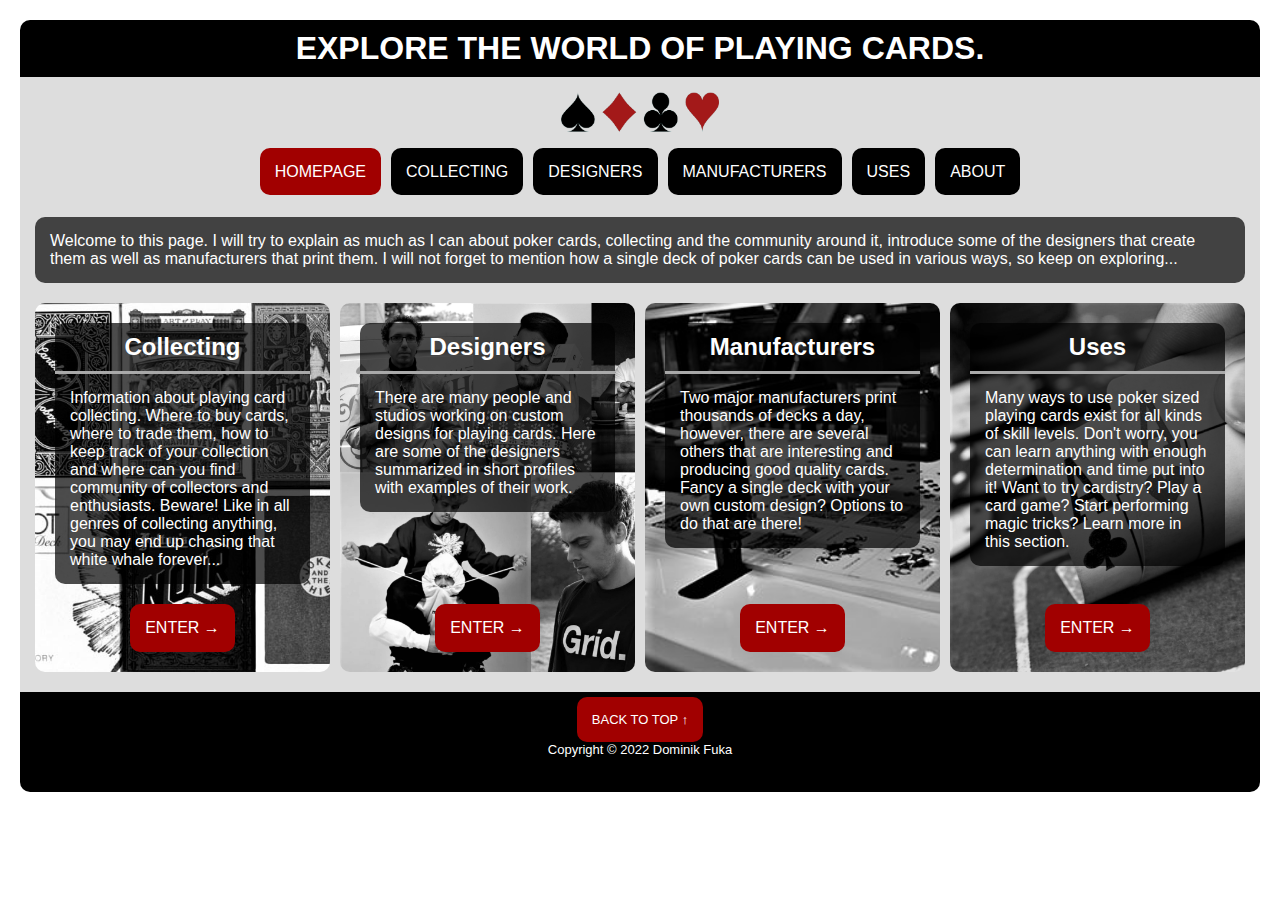
<file: index.html>
<!DOCTYPE html>
<html lang="en">

<head>
    <meta charset="UTF-8">
    <meta http-equiv="X-UA-Compatible" content="IE=edge">
    <meta name="viewport" content="width=device-width, initial-scale=1.0">
    <meta name="description" content="Page about poker cards, their designers, manufacturers, and how to make use of them.">
    <meta name="keywords" content="poker cards, uspcc, cartamundi, cardistry, magic, poker">
    <meta name="author" content="Dominik Fuka">
    <title>Poker cards - Homepage</title>
    <link rel="stylesheet" type="text/css" media="screen" href="./assets/css/styles.css">
    <link rel="stylesheet" type="text/css" media="screen" href="./assets/css/homepage.css">
    <link rel="stylesheet" type="text/css" media="print" href="./assets/css/print.css">
    <link rel="icon" type="image/x-icon" href="./assets/img/favicon.png">
</head>

<body>
    <header>
        <h1>Explore the world of playing cards.</h1>
        <div class="header-content-wrapper">
            <img class="suits-img" src="./assets/img/suits.png"
                alt="playing card suits - spade, diamond, club, and heart">
            <nav>
                <ul>
                    <li><a class="btn btn-nav btn-current-page" href="./">Homepage</a></li>
                    <li><a class="btn btn-nav" href="./collecting/">Collecting</a></li>
                    <li><a class="btn btn-nav" href="./designers/">Designers</a></li>
                    <li><a class="btn btn-nav" href="./manufacturers/">Manufacturers</a></li>
                    <li><a class="btn btn-nav" href="./uses/">Uses</a></li>
                    <li><a class="btn btn-nav" href="./about/">About</a></li>
                </ul>
            </nav>
        </div>
    </header>
    <section class="welcome-section">
        <p class="round-corners black-semitransparent-bg">Welcome to this page. I will try to explain as much as I can
            about poker cards, collecting and the community around it, introduce some of the designers that create them
            as well as manufacturers that print them. I will not forget to mention how a single deck of poker cards can
            be used in various ways, so keep on exploring...</p>
    </section>
    <div class="banners-wrapper">
        <section class="banner collecting round-corners">
            <div class="black-semitransparent-bg round-corners">
                <h2 class="article-heading">Collecting</h2>
                <p>Information about playing card collecting. Where to buy cards, where to trade them, how to keep track
                    of your collection and where can you find community of collectors and enthusiasts. Beware! Like in
                    all genres of collecting anything, you may end up chasing that white whale forever...</p>
            </div>
            <a class="btn btn-centered" href="./collecting/">ENTER <span>&#8594;</span></a>
        </section>
        <section class="banner designers round-corners">
            <div class="black-semitransparent-bg round-corners">
                <h2 class="article-heading">Designers</h2>
                <p>There are many people and studios working on custom designs for playing cards. Here are some of the
                    designers summarized in short profiles with examples of their work.</p>
            </div>
            <a class="btn btn-centered" href="./designers/">ENTER <span>&#8594;</span></a>
        </section>
        <section class="banner manufacturers round-corners">
            <div class="black-semitransparent-bg round-corners">
                <h2 class="article-heading">Manufacturers</h2>
                <p>Two major manufacturers print thousands of decks a day, however, there are several others that are
                    interesting and producing good quality cards. Fancy a single deck with your own custom design?
                    Options to do that are there!</p>
            </div>
            <a class="btn btn-centered" href="./manufacturers/">ENTER <span>&#8594;</span></a>
        </section>
        <section class="banner uses round-corners">
            <div class="black-semitransparent-bg round-corners">
                <h2 class="article-heading">Uses</h2>
                <p>Many ways to use poker sized playing cards exist for all kinds of skill levels. Don't worry, you can
                    learn anything with enough determination and time put into it! Want to try cardistry? Play a card
                    game? Start performing magic tricks? Learn more in this section.</p>
            </div>
            <a class="btn btn-centered" href="./uses/">ENTER <span>&#8594;</span></a>
        </section>
    </div>
    <footer>
        <a class="btn btn-back-to-top" href="#">Back to top &#8593;</a>
        <p>Copyright &#169; 2022 Dominik Fuka</p>
    </footer>
</body>

</html>
</file>
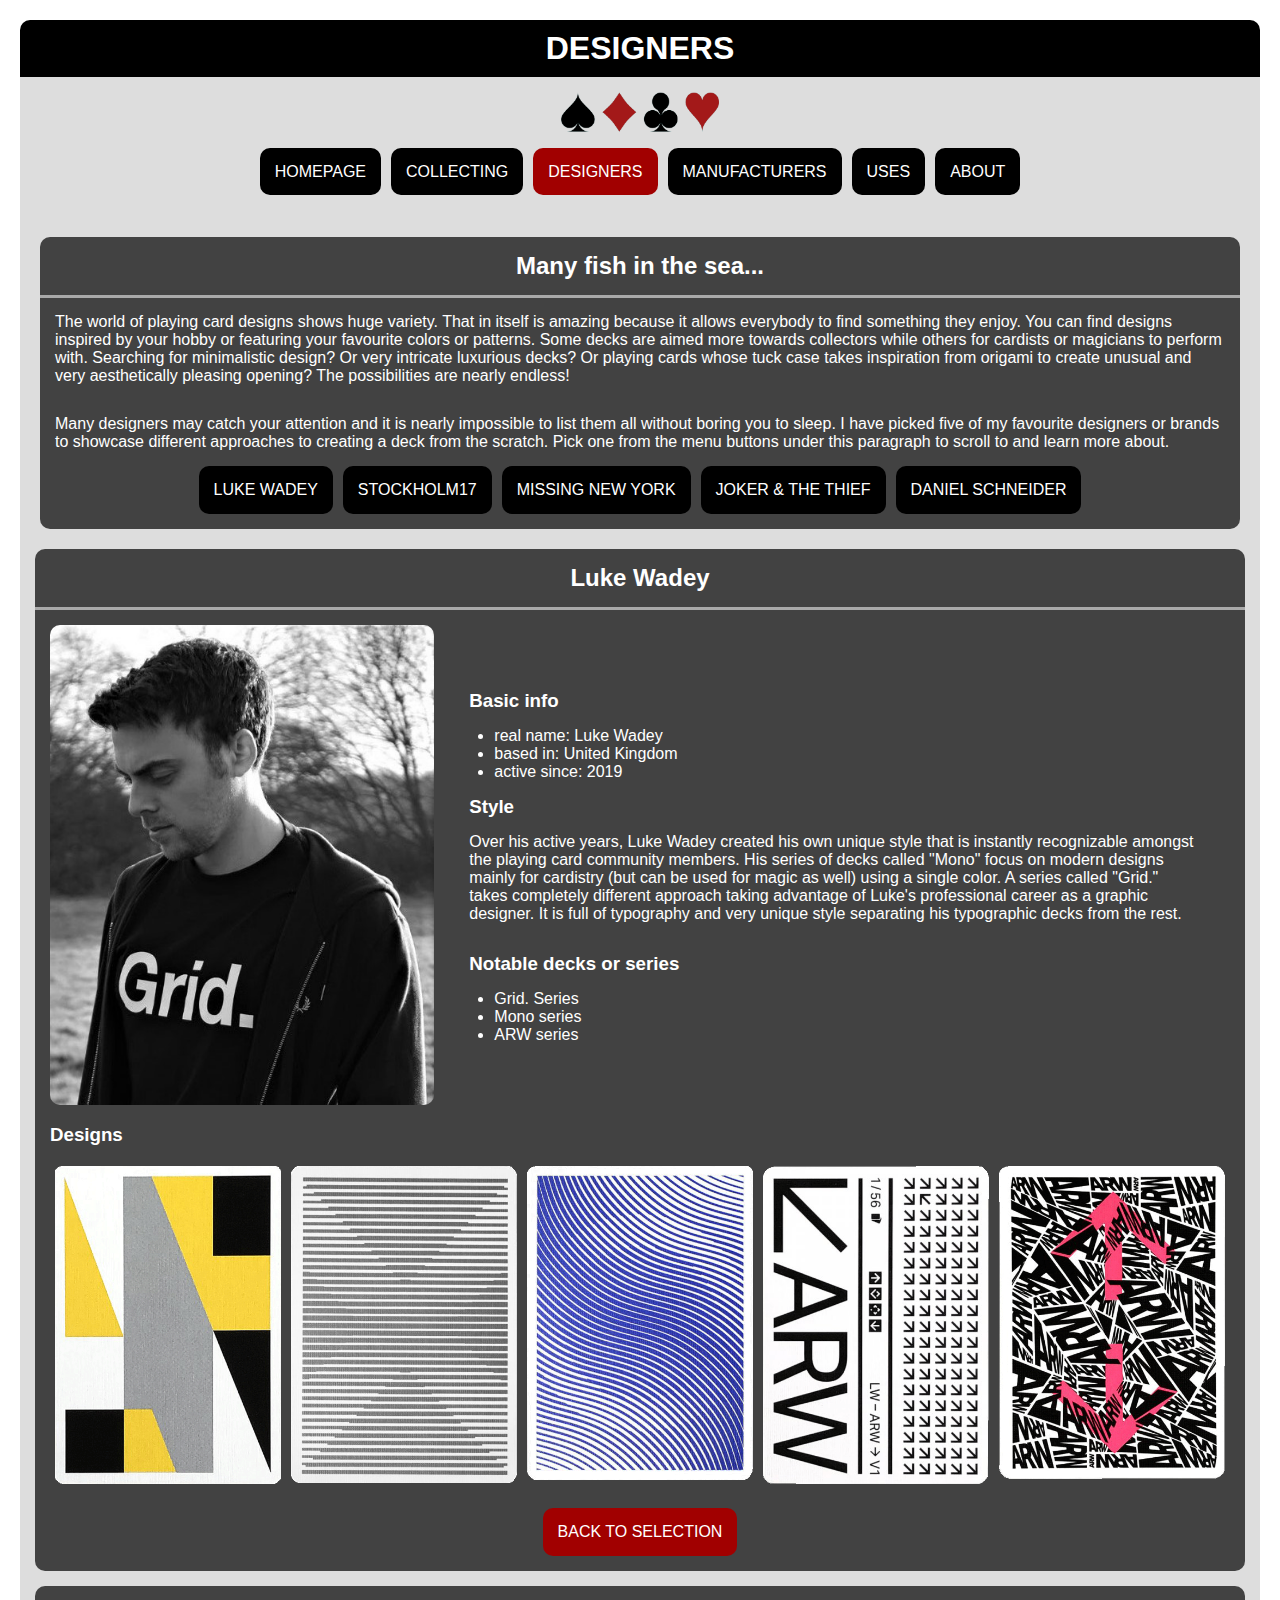
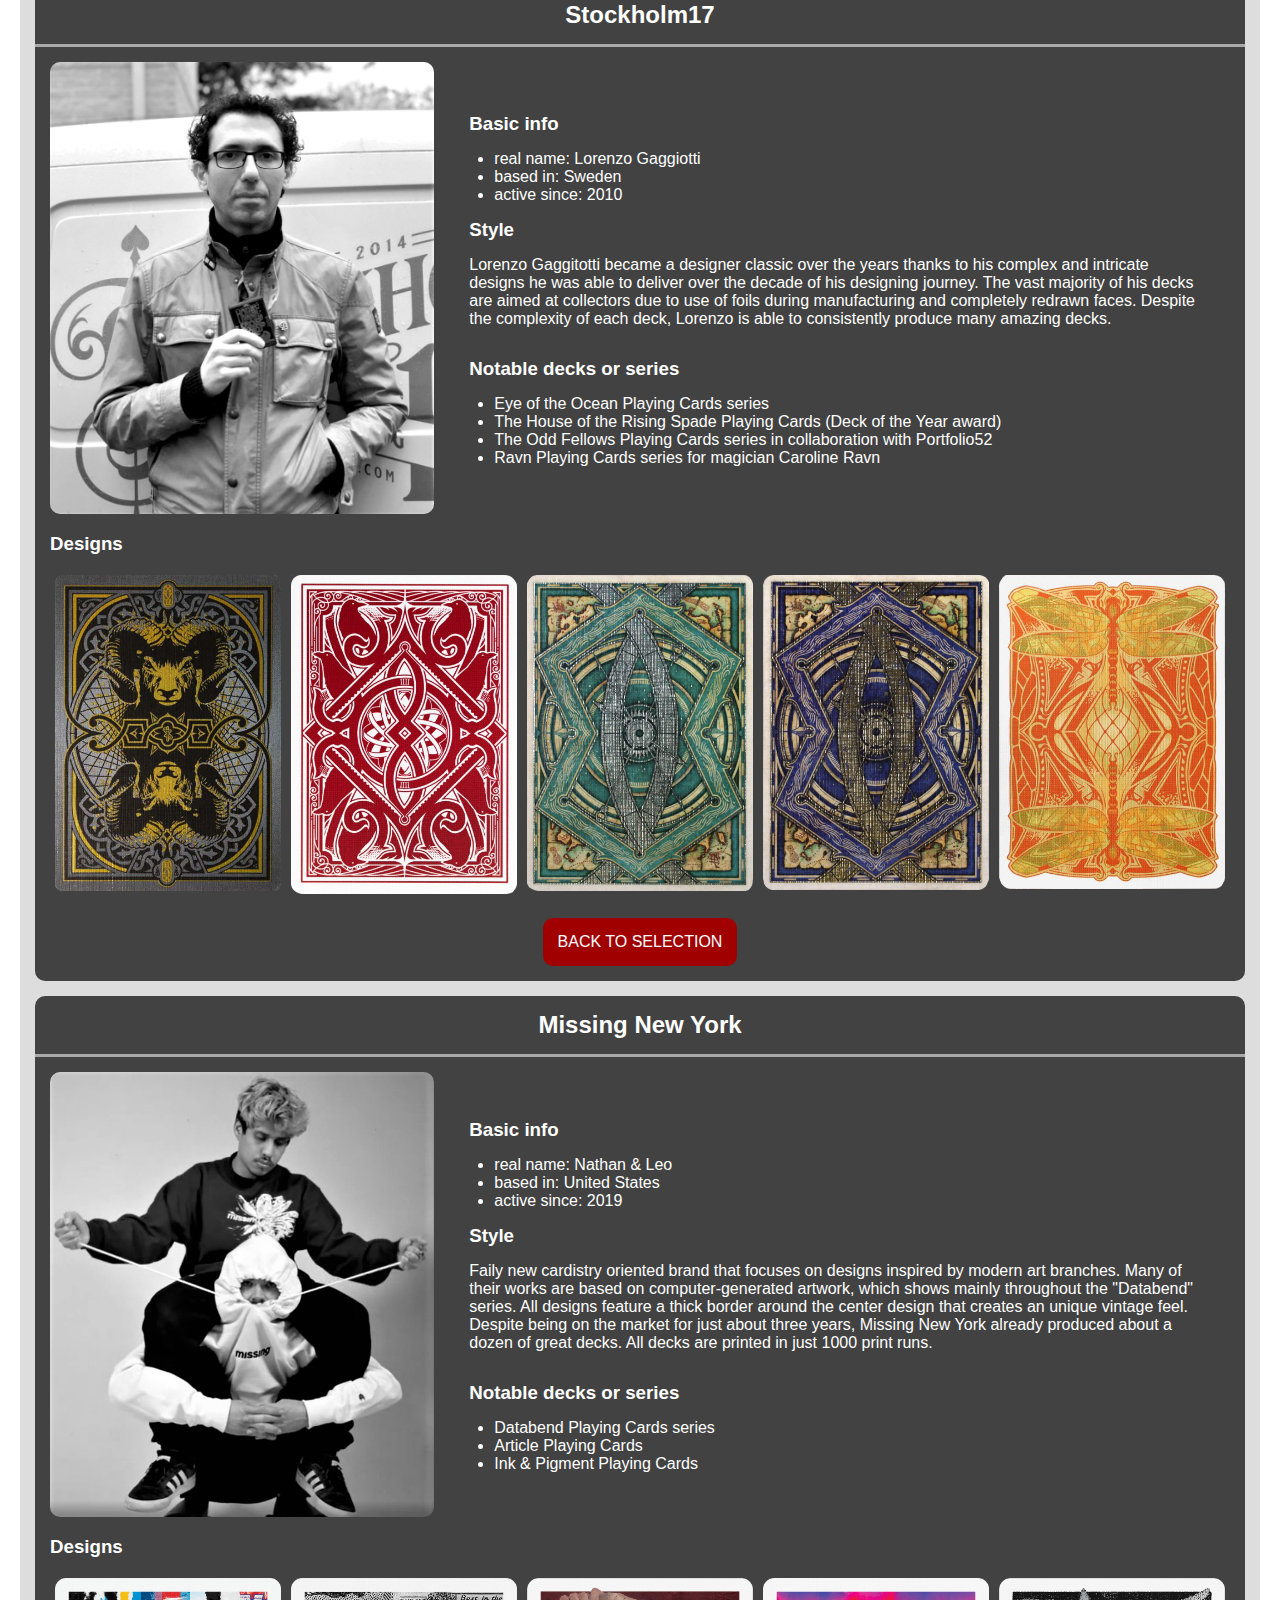
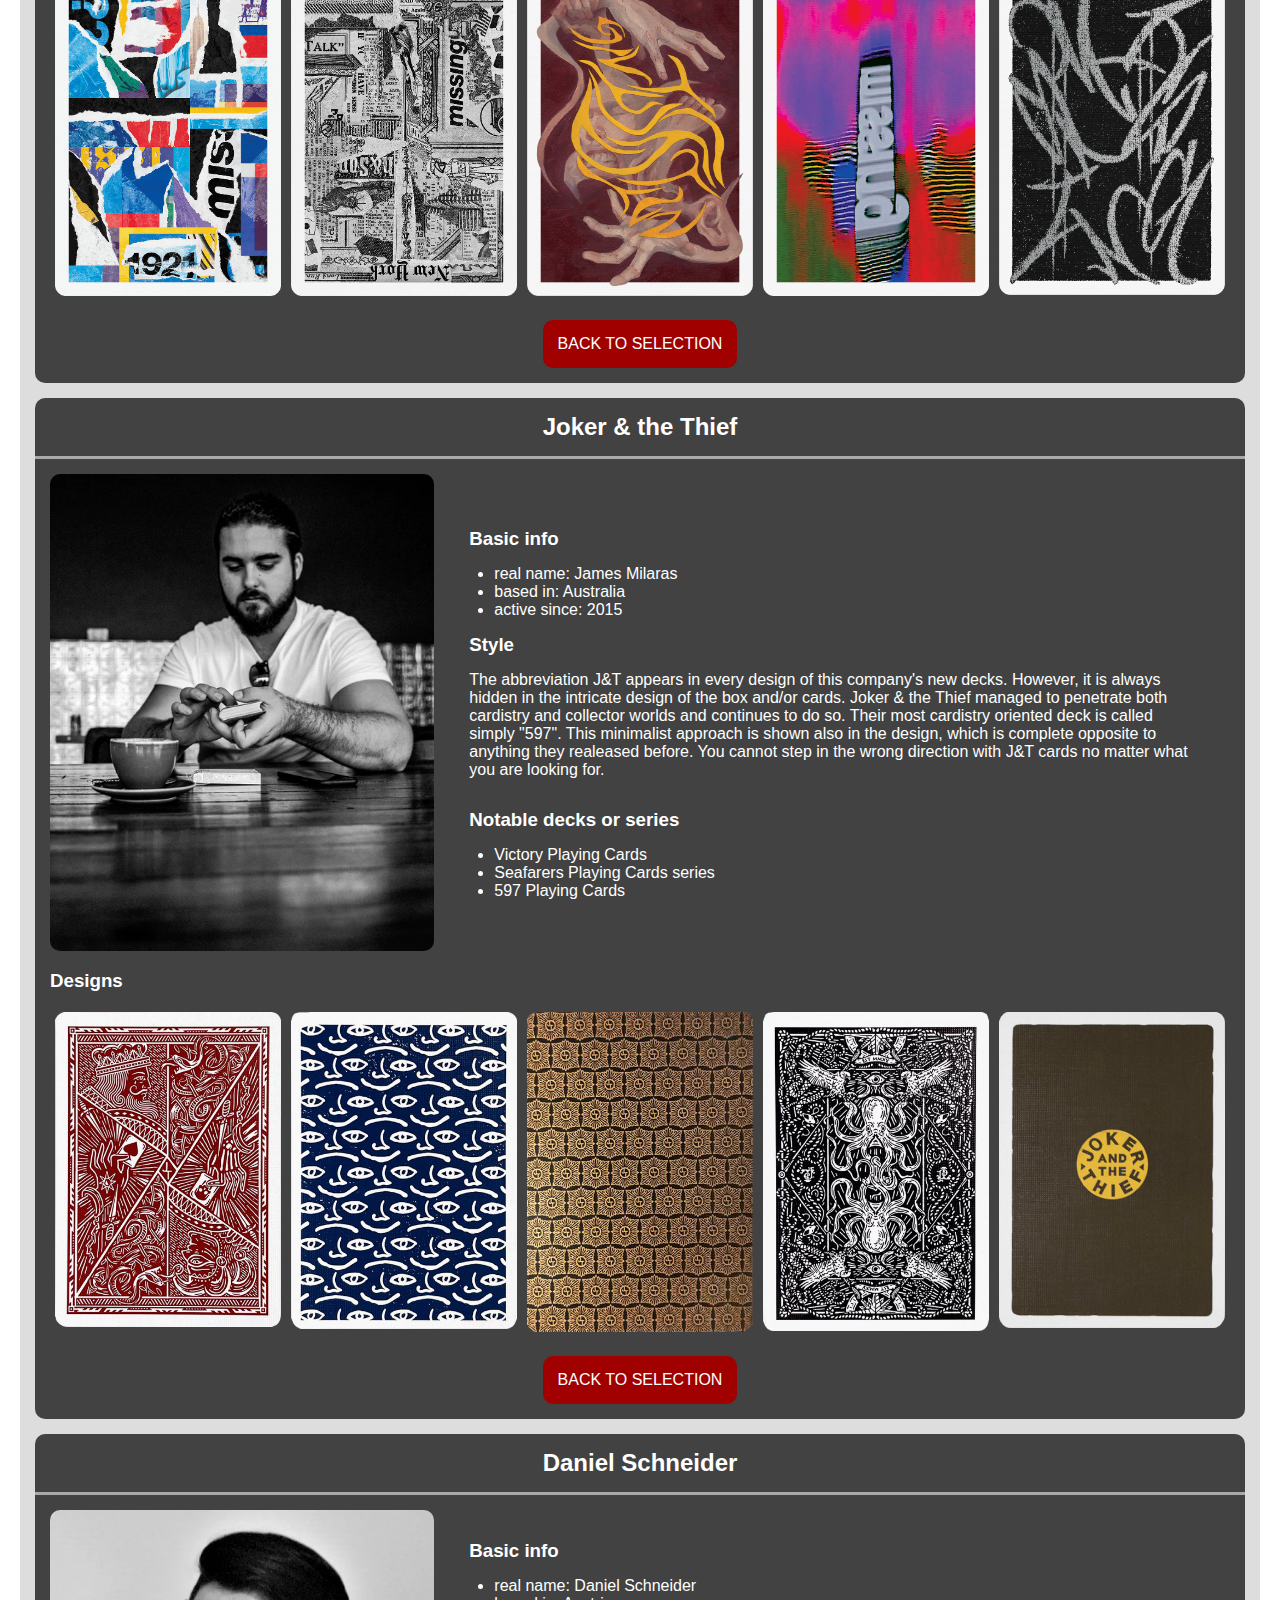
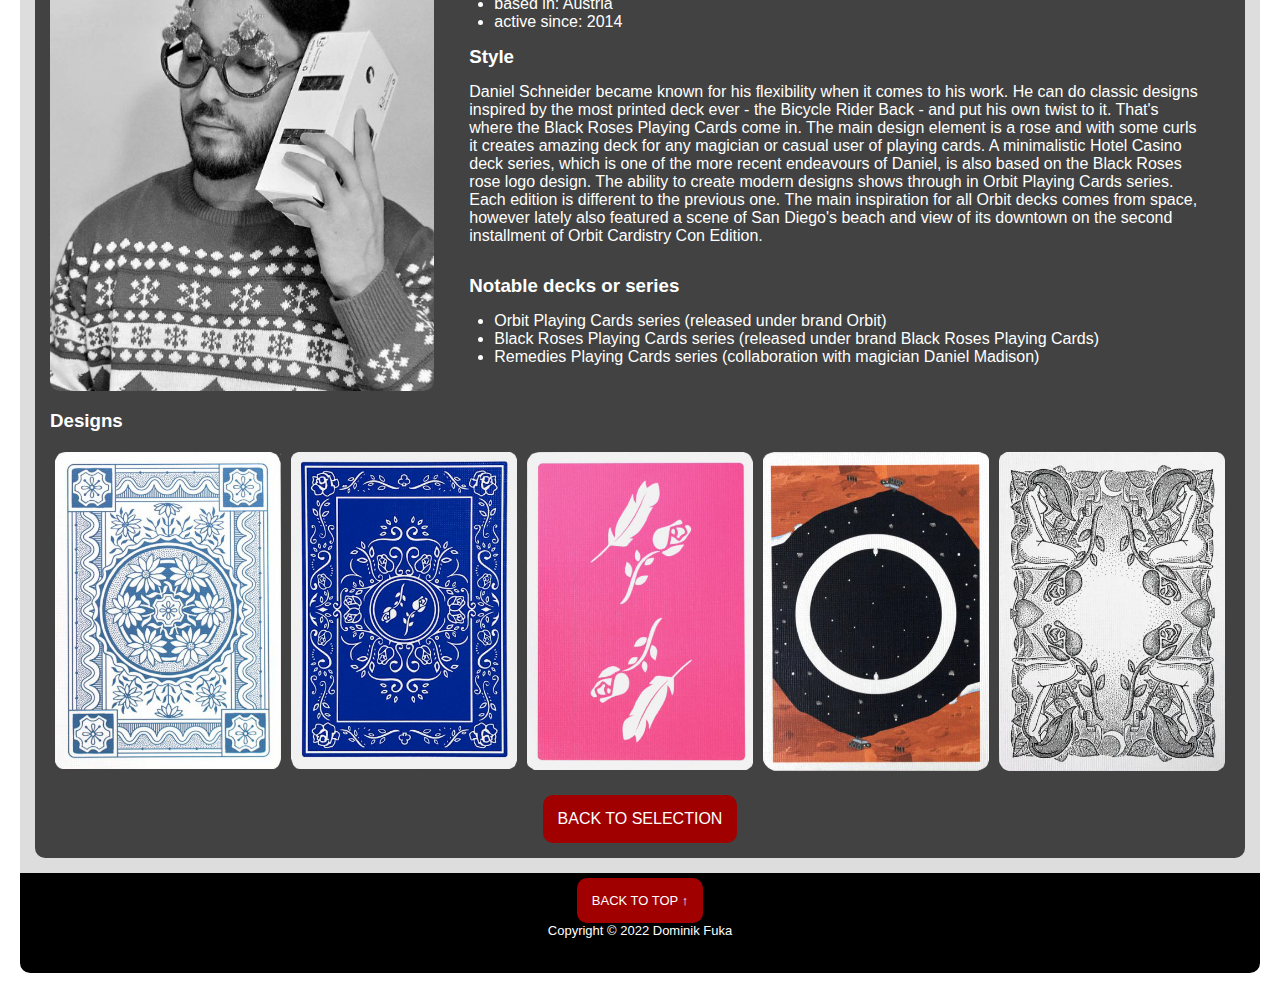
<file: designers/index.html>
<!DOCTYPE html>
<html lang="en">

<head>
    <meta charset="UTF-8">
    <meta http-equiv="X-UA-Compatible" content="IE=edge">
    <meta name="viewport" content="width=device-width, initial-scale=1.0">
    <meta name="description" content="Page about poker cards, their designers, manufacturers, and how to make use of them.">
    <meta name="keywords" content="poker cards, uspcc, cartamundi, cardistry, magic, poker">
    <meta name="author" content="Dominik Fuka">
    <title>Poker cards - Designers</title>
    <link rel="stylesheet" type="text/css" media="screen" href="../assets/css/styles.css">
    <link rel="stylesheet" type="text/css" media="screen" href="../assets/css/designers.css">
    <link rel="stylesheet" type="text/css" media="print" href="../assets/css/print.css">
    <link rel="icon" type="image/x-icon" href="../assets/img/favicon.png">
</head>

<body>
    <header>
        <h1>Designers</h1>
        <div class="header-content-wrapper">
            <img class="suits-img" src="../assets/img/suits.png"
                alt="playing card suits - spade, diamond, club, and heart">
            <nav>
                <ul>
                    <li><a class="btn btn-nav" href="../">Homepage</a></li>
                    <li><a class="btn btn-nav" href="../collecting/">Collecting</a></li>
                    <li><a class="btn btn-nav btn-current-page" href="./">Designers</a></li>
                    <li><a class="btn btn-nav" href="../manufacturers/">Manufacturers</a></li>
                    <li><a class="btn btn-nav" href="../uses/">Uses</a></li>
                    <li><a class="btn btn-nav" href="../about/">About</a></li>
                </ul>
            </nav>
        </div>
    </header>
    <section>
        <article class="black-semitransparent-bg round-corners">
            <h2 class="article-heading">Many fish in the sea...</h2>
            <p>The world of playing card designs shows huge variety. That in itself is amazing because it allows
                everybody to find something they enjoy. You can find designs inspired by your hobby or featuring your
                favourite colors or patterns. Some decks are aimed more towards collectors while others for cardists or
                magicians to perform with. Searching for minimalistic design? Or very intricate luxurious decks? Or
                playing cards whose tuck case takes inspiration from origami to create unusual and very aesthetically
                pleasing opening? The possibilities are nearly endless!</p>
            <p>Many designers may catch your attention and it is nearly impossible to list them all without boring you
                to sleep. I have picked five of my favourite designers or brands to showcase different approaches to
                creating a deck from the scratch. Pick one from the menu buttons under this paragraph to scroll to and
                learn more about.</p>
            <div id="select-designer" class="designer-selection">
                <a class="btn btn-nav" href="#luke-wadey">Luke Wadey</a>
                <a class="btn btn-nav" href="#stockholm17">Stockholm17</a>
                <a class="btn btn-nav" href="#missing-new-york">Missing New York</a>
                <a class="btn btn-nav" href="#joker-and-the-thief">Joker &#38 the Thief</a>
                <a class="btn btn-nav" href="#daniel-schneider">Daniel Schneider</a>
            </div>
        </article>
    </section>
    <section class="designers-content-wrapper">
        <article id="luke-wadey" class="designer-container black-semitransparent-bg round-corners">
            <h2 class="article-heading">Luke Wadey</h2>
            <div class="designer-profile">
                <figure>
                    <img src="../assets/img/lukewadey.jpg" alt="profile image of designer Luke Wadey">
                </figure>
                <div>
                    <h3>Basic info</h3>
                    <ul>
                        <li>real name: Luke Wadey</li>
                        <li>based in: United Kingdom</li>
                        <li>active since: 2019</li>
                    </ul>
                    <h3>Style</h3>
                    <p>Over his active years, Luke Wadey created his own unique style that is instantly recognizable
                        amongst the playing card community members. His series of decks called "Mono" focus on modern
                        designs mainly for cardistry (but can be used for magic as well) using a single color. A series
                        called "Grid." takes completely different approach taking advantage of Luke's professional
                        career as a graphic designer. It is full of typography and very unique style separating his
                        typographic decks from the rest.</p>
                    <h3>Notable decks or series</h3>
                    <ul>
                        <li>Grid. Series</li>
                        <li>Mono series</li>
                        <li>ARW series</li>
                    </ul>
                </div>
            </div>
            <h3>Designs</h3>
            <div class="design-gallery">
                <figure>
                    <img src="../assets/img/avh-cards.png" alt="AvH poker card design by Luke Wadey">
                </figure>
                <figure>
                    <img src="../assets/img/monoxchroma-cards.png"
                        alt="Mono-X Chroma Edition poker card design by Luke Wadey">
                </figure>
                <figure>
                    <img src="../assets/img/monoxerochroma-cards.png"
                        alt="Mono-Xero Chroma Edition poker card design by Luke Wadey">
                </figure>
                <figure>
                    <img src="../assets/img/arwv1-cards.png" alt="ARW V1 poker card design by Luke Wadey">
                </figure>
                <figure>
                    <img src="../assets/img/arwv2-cards.png" alt="ARW V2 poker card design by Luke Wadey">
                </figure>
            </div>
            <div class="designer-navigation">
                <a class="btn btn-back-to-selection" href="#select-designer">Back to selection</a>
            </div>
        </article>
        <article id="stockholm17" class="designer-container black-semitransparent-bg round-corners">
            <h2 class="article-heading">Stockholm17</h2>
            <div class="designer-profile">
                <figure>
                    <img src="../assets/img/stockholm17.jpg"
                        alt="profile image of designer Stockholm17 (Lorenzo Gaggiotti)">
                </figure>
                <div>
                    <h3>Basic info</h3>
                    <ul>
                        <li>real name: Lorenzo Gaggiotti</li>
                        <li>based in: Sweden</li>
                        <li>active since: 2010</li>
                    </ul>
                    <h3>Style</h3>
                    <p>Lorenzo Gaggitotti became a designer classic over the years thanks to his complex and intricate
                        designs he was able to deliver over the decade of his designing journey. The vast majority of
                        his decks are aimed at collectors due to use of foils during manufacturing and completely
                        redrawn faces. Despite the complexity of each deck, Lorenzo is able to consistently produce many
                        amazing decks.</p>
                    <h3>Notable decks or series</h3>
                    <ul>
                        <li>Eye of the Ocean Playing Cards series</li>
                        <li>The House of the Rising Spade Playing Cards (Deck of the Year award)</li>
                        <li>The Odd Fellows Playing Cards series in collaboration with Portfolio52</li>
                        <li>Ravn Playing Cards series for magician Caroline Ravn</li>
                    </ul>
                </div>
            </div>
            <h3>Designs</h3>
            <div class="design-gallery">
                <figure>
                    <img src="../assets/img/blackrequiem-cards.png"
                        alt="Black Requiem poker card design by Stockholm17">
                </figure>
                <figure>
                    <img src="../assets/img/ravniiii-cards.png" alt="Ravn IIII poker card design by Stockholm17">
                </figure>
                <figure>
                    <img src="../assets/img/eyeoftheoceanlunae-cards.png"
                        alt="Eye of the Ocean Lunae poker card design by Stockholm17">
                </figure>
                <figure>
                    <img src="../assets/img/eyeoftheoceansolis-cards.png"
                        alt="Eye of the Ocean Solis poker card design by Stockholm17">
                </figure>
                <figure>
                    <img src="../assets/img/notoriousgamblingfrog-cards.png"
                        alt="Notorious Gambling Frog poker card design by Stockholm17">
                </figure>
            </div>
            <div class="designer-navigation">
                <a class="btn btn-back-to-selection" href="#select-designer">Back to selection</a>
            </div>
        </article>
        <article id="missing-new-york" class="designer-container black-semitransparent-bg round-corners">
            <h2 class="article-heading">Missing New York</h2>
            <div class="designer-profile">
                <figure>
                    <img src="../assets/img/nathanandleo.jpg"
                        alt="profile image of designers known as Missing New York (Nathan & Leo)">
                </figure>
                <div>
                    <h3>Basic info</h3>
                    <ul>
                        <li>real name: Nathan &#38; Leo</li>
                        <li>based in: United States</li>
                        <li>active since: 2019</li>
                    </ul>
                    <h3>Style</h3>
                    <p>Faily new cardistry oriented brand that focuses on designs inspired by modern art branches. Many
                        of their works are based on computer-generated artwork, which shows mainly throughout the
                        "Databend" series. All designs feature a thick border around the center design that creates an
                        unique vintage feel. Despite being on the market for just about three years, Missing New York
                        already produced about a dozen of great decks. All decks are printed in just 1000 print runs.
                    </p>
                    <h3>Notable decks or series</h3>
                    <ul>
                        <li>Databend Playing Cards series</li>
                        <li>Article Playing Cards</li>
                        <li>Ink &#38; Pigment Playing Cards</li>
                    </ul>
                </div>
            </div>
            <h3>Designs</h3>
            <div class="design-gallery">
                <figure>
                    <img src="../assets/img/collage-cards.png" alt="Collage poker card design by Missing New York">
                </figure>
                <figure>
                    <img src="../assets/img/article-cards.png" alt="Article poker card design by Missing New York">
                </figure>
                <figure>
                    <img src="../assets/img/gesture-cards.png" alt="Gesture poker card design by Missing New York">
                </figure>
                <figure>
                    <img src="../assets/img/analog-cards.png" alt="Analog poker card design by Missing New York">
                </figure>
                <figure>
                    <img src="../assets/img/pigment-cards.png" alt="Pigment poker card design by Missing New York">
                </figure>
            </div>
            <div class="designer-navigation">
                <a class="btn btn-back-to-selection" href="#select-designer">Back to selection</a>
            </div>
        </article>
        <article id="joker-and-the-thief" class="designer-container black-semitransparent-bg round-corners">
            <h2 class="article-heading">Joker &#38; the Thief</h2>
            <div class="designer-profile">
                <figure>
                    <img src="../assets/img/jamesmilaras.webp"
                        alt="profile image of designer Joker & the Thief (James Milaras)">
                </figure>
                <div>
                    <h3>Basic info</h3>
                    <ul>
                        <li>real name: James Milaras</li>
                        <li>based in: Australia</li>
                        <li>active since: 2015</li>
                    </ul>
                    <h3>Style</h3>
                    <p>The abbreviation J&#38;T appears in every design of this company's new decks. However, it is
                        always hidden in the intricate design of the box and/or cards. Joker &#38; the Thief managed to
                        penetrate both cardistry and collector worlds and continues to do so. Their most cardistry
                        oriented deck is called simply "597". This minimalist approach is shown also in the design,
                        which is complete opposite to anything they realeased before. You cannot step in the wrong
                        direction with J&#38;T cards no matter what you are looking for.</p>
                    <h3>Notable decks or series</h3>
                    <ul>
                        <li>Victory Playing Cards</li>
                        <li>Seafarers Playing Cards series</li>
                        <li>597 Playing Cards</li>
                    </ul>
                </div>
            </div>
            <h3>Designs</h3>
            <div class="design-gallery">
                <figure>
                    <img src="../assets/img/jokerandthethief-cards.png"
                        alt="Original Joker and the Thief poker card design by Joker and the Thief">
                </figure>
                <figure>
                    <img src="../assets/img/happysad-cards.png"
                        alt="Happy Sad poker card design by Joker and the Thief">
                </figure>
                <figure>
                    <img src="../assets/img/victory-cards.png" alt="Victory poker card design by Joker and the Thief">
                </figure>
                <figure>
                    <img src="../assets/img/seafarers-cards.png"
                        alt="Seafarers V2 poker card design by Joker and the Thief">
                </figure>
                <figure>
                    <img src="../assets/img/fiveninetyseven-cards.png"
                        alt="597 poker card design by Joker and the Thief">
                </figure>
            </div>
            <div class="designer-navigation">
                <a class="btn btn-back-to-selection" href="#select-designer">Back to selection</a>
            </div>
        </article>
        <article id="daniel-schneider" class="designer-container black-semitransparent-bg round-corners">
            <h2 class="article-heading">Daniel Schneider</h2>
            <div class="designer-profile">
                <figure>
                    <img src="../assets/img/danielschneider.jpg" alt="profile image of designer Daniel Schneider">
                </figure>
                <div>
                    <h3>Basic info</h3>
                    <ul>
                        <li>real name: Daniel Schneider</li>
                        <li>based in: Austria</li>
                        <li>active since: 2014</li>
                    </ul>
                    <h3>Style</h3>
                    <p>Daniel Schneider became known for his flexibility when it comes to his work. He can do classic
                        designs inspired by the most printed deck ever - the Bicycle Rider Back - and put his own twist
                        to it. That's where the Black Roses Playing Cards come in. The main design element is a rose and
                        with some curls it creates amazing deck for any magician or casual user of playing cards. A
                        minimalistic Hotel Casino deck series, which is one of the more recent endeavours of Daniel, is
                        also based on the Black Roses rose logo design. The ability to create modern designs shows
                        through in Orbit Playing Cards series. Each edition is different to the previous one. The main
                        inspiration for all Orbit decks comes from space, however lately also featured a scene of San
                        Diego's beach and view of its downtown on the second installment of Orbit Cardistry Con Edition.
                    </p>
                    <h3>Notable decks or series</h3>
                    <ul>
                        <li>Orbit Playing Cards series (released under brand Orbit)</li>
                        <li>Black Roses Playing Cards series (released under brand Black Roses Playing Cards)</li>
                        <li>Remedies Playing Cards series (collaboration with magician Daniel Madison)</li>
                    </ul>
                </div>
            </div>
            <h3>Designs</h3>
            <div class="design-gallery">
                <figure>
                    <img src="../assets/img/dondorf-cards.png" alt="Dondorf poker card design by Daniel Schneider">
                </figure>
                <figure>
                    <img src="../assets/img/blackroses-cards.png"
                        alt="Black Roses poker card design by Daniel Schneider">
                </figure>
                <figure>
                    <img src="../assets/img/remedies-cards.png" alt="Remedies poker card design by Daniel Schneider">
                </figure>
                <figure>
                    <img src="../assets/img/orbitv8-cards.png" alt="Orbit V8 poker card design by Daniel Schneider">
                </figure>
                <figure>
                    <img src="../assets/img/innocence-cards.png" alt="Innocence poker card design by Daniel Schneider">
                </figure>
            </div>
            <div class="designer-navigation">
                <a class="btn btn-back-to-selection" href="#select-designer">Back to selection</a>
            </div>
        </article>
    </section>
    <footer>
        <a class="btn btn-back-to-top" href="#">Back to top &#8593;</a>
        <p>Copyright &#169; 2022 Dominik Fuka</p>
    </footer>
</body>

</html>
</file>
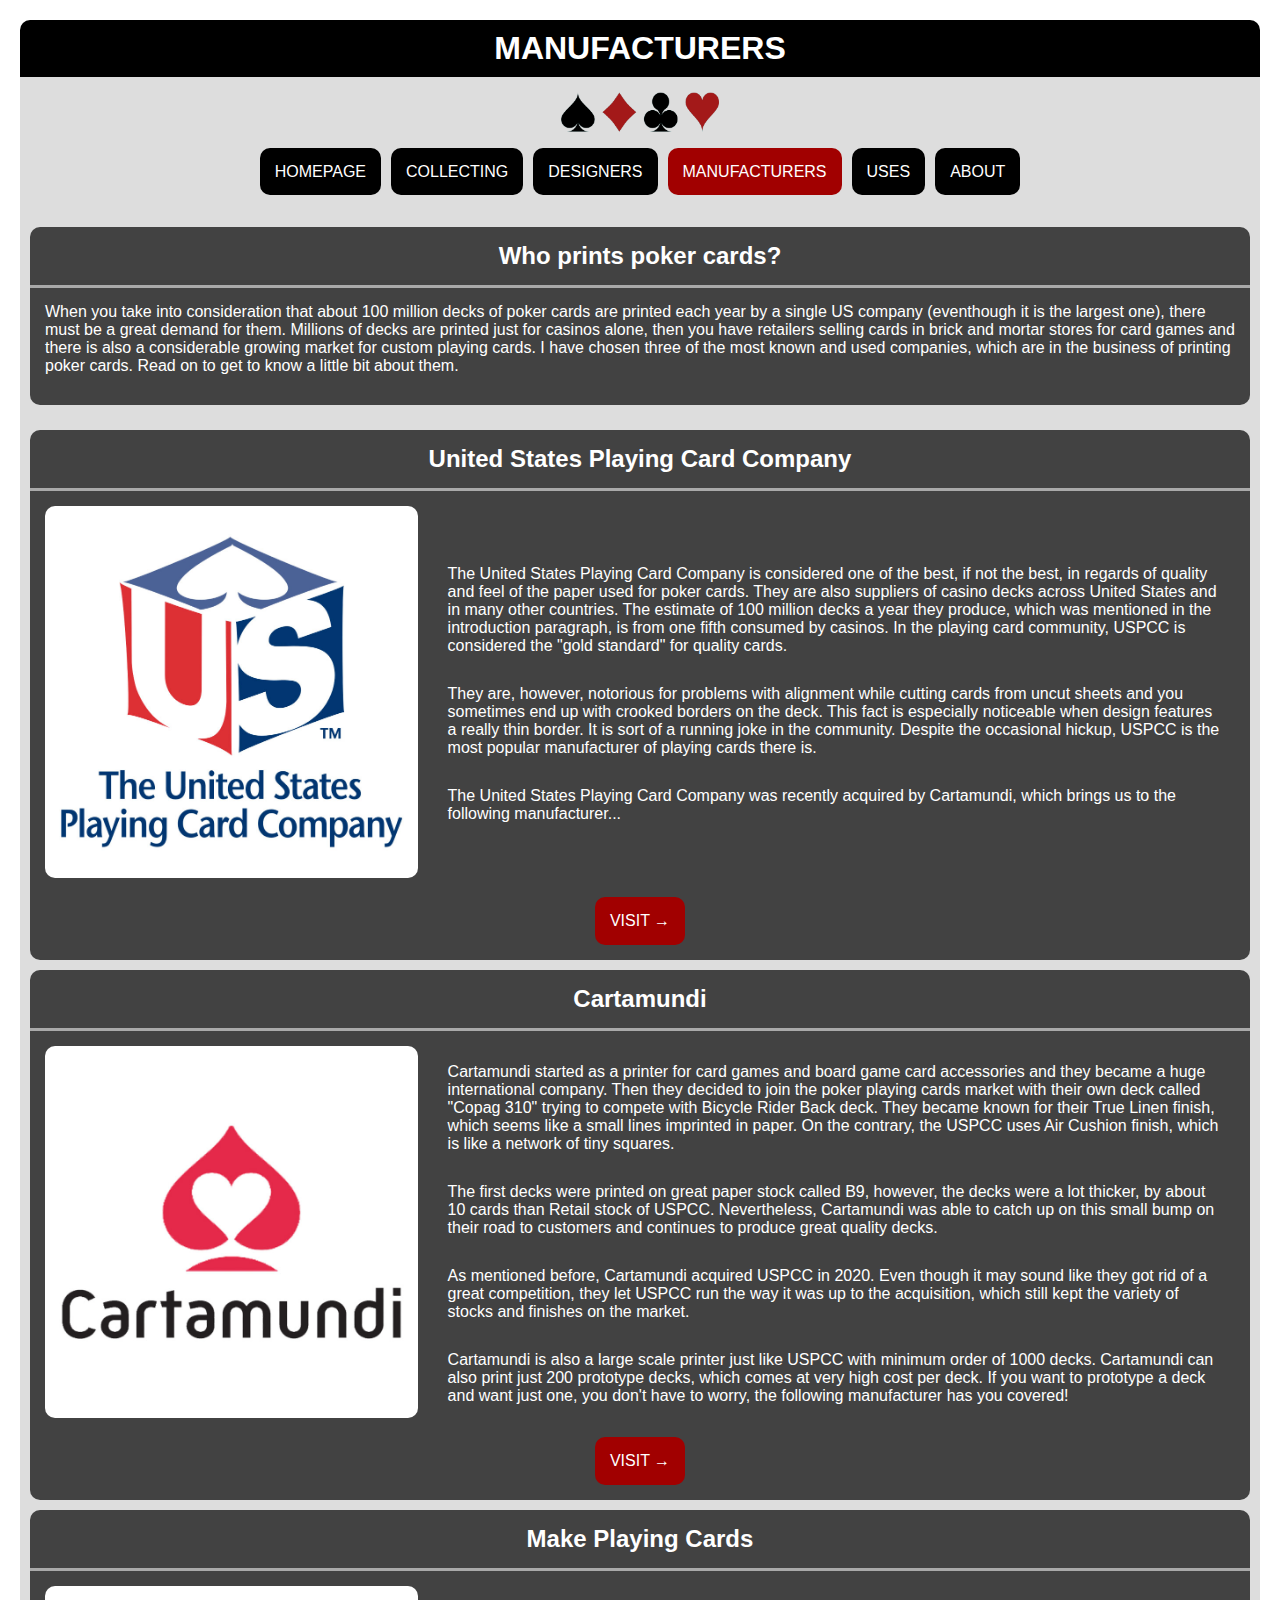
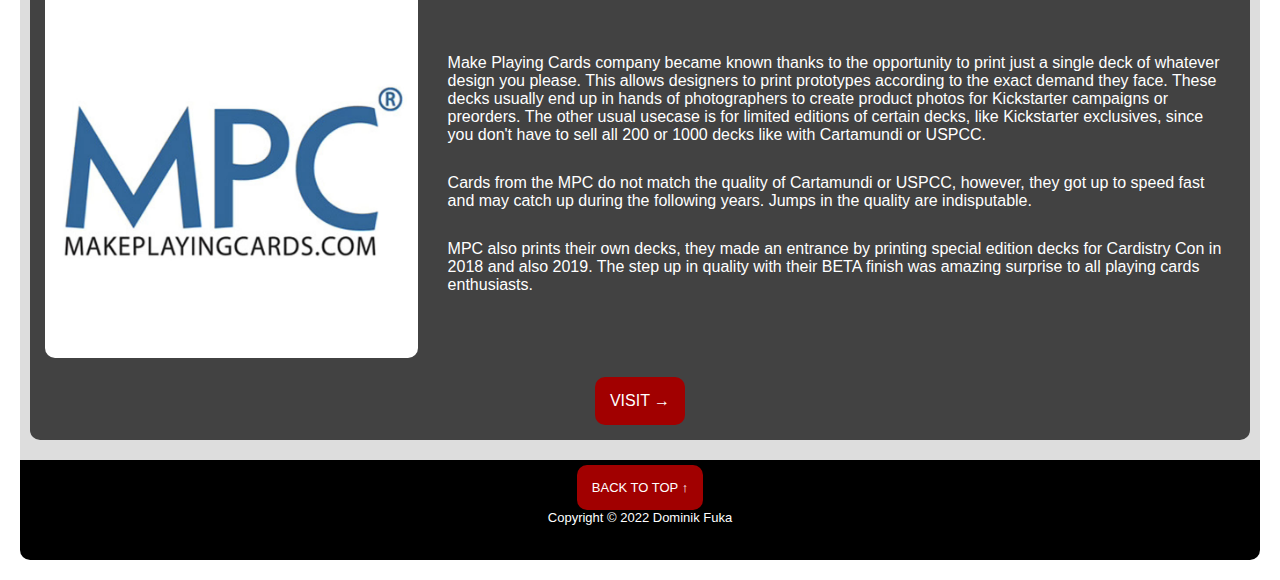
<file: manufacturers/index.html>
<!DOCTYPE html>
<html lang="en">

<head>
    <meta charset="UTF-8">
    <meta http-equiv="X-UA-Compatible" content="IE=edge">
    <meta name="viewport" content="width=device-width, initial-scale=1.0">
    <meta name="description" content="Page about poker cards, their designers, manufacturers, and how to make use of them.">
    <meta name="keywords" content="poker cards, uspcc, cartamundi, cardistry, magic, poker">
    <meta name="author" content="Dominik Fuka">
    <title>Poker cards - Manufacturers</title>
    <link rel="stylesheet" type="text/css" media="screen" href="../assets/css/styles.css">
    <link rel="stylesheet" type="text/css" media="screen" href="../assets/css/manufacturers.css">
    <link rel="stylesheet" type="text/css" media="print" href="../assets/css/print.css">
    <link rel="icon" type="image/x-icon" href="../assets/img/favicon.png">
</head>

<body>
    <header>
        <h1>Manufacturers</h1>
        <div class="header-content-wrapper">
            <img class="suits-img" src="../assets/img/suits.png"
                alt="playing card suits - spade, diamond, club, and heart">
            <nav>
                <ul>
                    <li><a class="btn btn-nav" href="../">Homepage</a></li>
                    <li><a class="btn btn-nav" href="../collecting/">Collecting</a></li>
                    <li><a class="btn btn-nav" href="../designers/">Designers</a></li>
                    <li><a class="btn btn-nav btn-current-page" href="./">Manufacturers</a></li>
                    <li><a class="btn btn-nav" href="../uses/">Uses</a></li>
                    <li><a class="btn btn-nav" href="../about/">About</a></li>
                </ul>
            </nav>
        </div>
    </header>
    <div class="page-content-wrapper">
        <section class="intro-section">
            <article class="black-semitransparent-bg round-corners">
                <h2 class="article-heading">Who prints poker cards?</h2>
                <p>When you take into consideration that about 100 million decks of poker cards are printed each year by
                    a single US company (eventhough it is the largest one), there must be a great demand for them.
                    Millions of decks are printed just for casinos alone, then you have retailers selling cards in brick
                    and mortar stores for card games and there is also a considerable growing market for custom playing
                    cards. I have chosen three of the most known and used companies, which are in the business of
                    printing poker cards. Read on to get to know a little bit about them.</p>
            </article>
        </section>
        <section class="manufacturers-section">
            <article class="black-semitransparent-bg round-corners">
                <h2 class="article-heading">United States Playing Card Company</h2>
                <div class="article-content">
                    <figure class="no-logo-on-print">
                        <img src="../assets/img/logo_uspcc.jpg" alt="logo of United States Playing Card Company">
                    </figure>
                    <div class="paragraphs">
                        <p>The United States Playing Card Company is considered one of the best, if not the best, in
                            regards of quality and feel of the paper used for poker cards. They are also suppliers of
                            casino decks across United States and in many other countries. The estimate of 100 million
                            decks a year they produce, which was mentioned in the introduction paragraph, is from one
                            fifth consumed by casinos. In the playing card community, USPCC is considered the "gold
                            standard" for quality cards.</p>
                        <p>They are, however, notorious for problems with alignment while cutting cards from uncut
                            sheets and you sometimes end up with crooked borders on the deck. This fact is especially
                            noticeable when design features a really thin border. It is sort of a running joke in the
                            community. Despite the occasional hickup, USPCC is the most popular manufacturer of playing
                            cards there is.</p>
                        <p>The United States Playing Card Company was recently acquired by Cartamundi, which brings us
                            to the following manufacturer...</p>
                    </div>
                </div>
                <a class="btn btn-centered" href="https://bicyclecards.com/">Visit &#8594;</a>
            </article>
            <article class="black-semitransparent-bg round-corners">
                <h2 class="article-heading">Cartamundi</h2>
                <div class="article-content">
                    <figure class="no-logo-on-print">
                        <img src="../assets/img/logo_cartamundi.jpg" alt="logo of Cartamundi">
                    </figure>
                    <div class="paragraphs">
                        <p>Cartamundi started as a printer for card games and board game card accessories and they
                            became a huge international company. Then they decided to join the poker playing cards
                            market with their own deck called "Copag 310" trying to compete with Bicycle Rider Back
                            deck. They became known for their True Linen finish, which seems like a small lines
                            imprinted in paper. On the contrary, the USPCC uses Air Cushion finish, which is like a
                            network of tiny squares.</p>
                        <p>The first decks were printed on great paper stock called B9, however, the decks were a lot
                            thicker, by about 10 cards than Retail stock of USPCC. Nevertheless, Cartamundi was able to
                            catch up on this small bump on their road to customers and continues to produce great
                            quality decks.</p>
                        <p>As mentioned before, Cartamundi acquired USPCC in 2020. Even though it may sound like they
                            got rid of a great competition, they let USPCC run the way it was up to the acquisition,
                            which still kept the variety of stocks and finishes on the market.</p>
                        <p>Cartamundi is also a large scale printer just like USPCC with minimum order of 1000 decks.
                            Cartamundi can also print just 200 prototype decks, which comes at very high cost per deck.
                            If you want to prototype a deck and want just one, you don't have to worry, the following
                            manufacturer has you covered!</p>
                    </div>
                </div>
                <a class="btn btn-centered" href="https://cartamundi.com/en/">Visit &#8594;</a>
            </article>
            <article class="black-semitransparent-bg round-corners">
                <h2 class="article-heading">Make Playing Cards</h2>
                <div class="article-content">
                    <figure class="no-logo-on-print">
                        <img src="../assets/img/logo_mpc.jpg" alt="logo of Make Playing Cards">
                    </figure>
                    <div class="paragraphs">
                        <p>Make Playing Cards company became known thanks to the opportunity to print just a single deck
                            of whatever design you please. This allows designers to print prototypes according to the
                            exact demand they face. These decks usually end up in hands of photographers to create
                            product photos for Kickstarter campaigns or preorders. The other usual usecase is for
                            limited editions of certain decks, like Kickstarter exclusives, since you don't have to sell
                            all 200 or 1000 decks like with Cartamundi or USPCC.</p>
                        <p>Cards from the MPC do not match the quality of Cartamundi or USPCC, however, they got up to
                            speed fast and may catch up during the following years. Jumps in the quality are
                            indisputable.</p>
                        <p>MPC also prints their own decks, they made an entrance by printing special edition decks for
                            Cardistry Con in 2018 and also 2019. The step up in quality with their BETA finish was
                            amazing surprise to all playing cards enthusiasts.</p>
                    </div>
                </div>
                <a class="btn btn-centered" href="https://www.makeplayingcards.com/">Visit &#8594;</a>
            </article>
        </section>
    </div>
    <footer>
        <a class="btn btn-back-to-top" href="#">Back to top &#8593;</a>
        <p>Copyright &#169; 2022 Dominik Fuka</p>
    </footer>
</body>

</html>
</file>
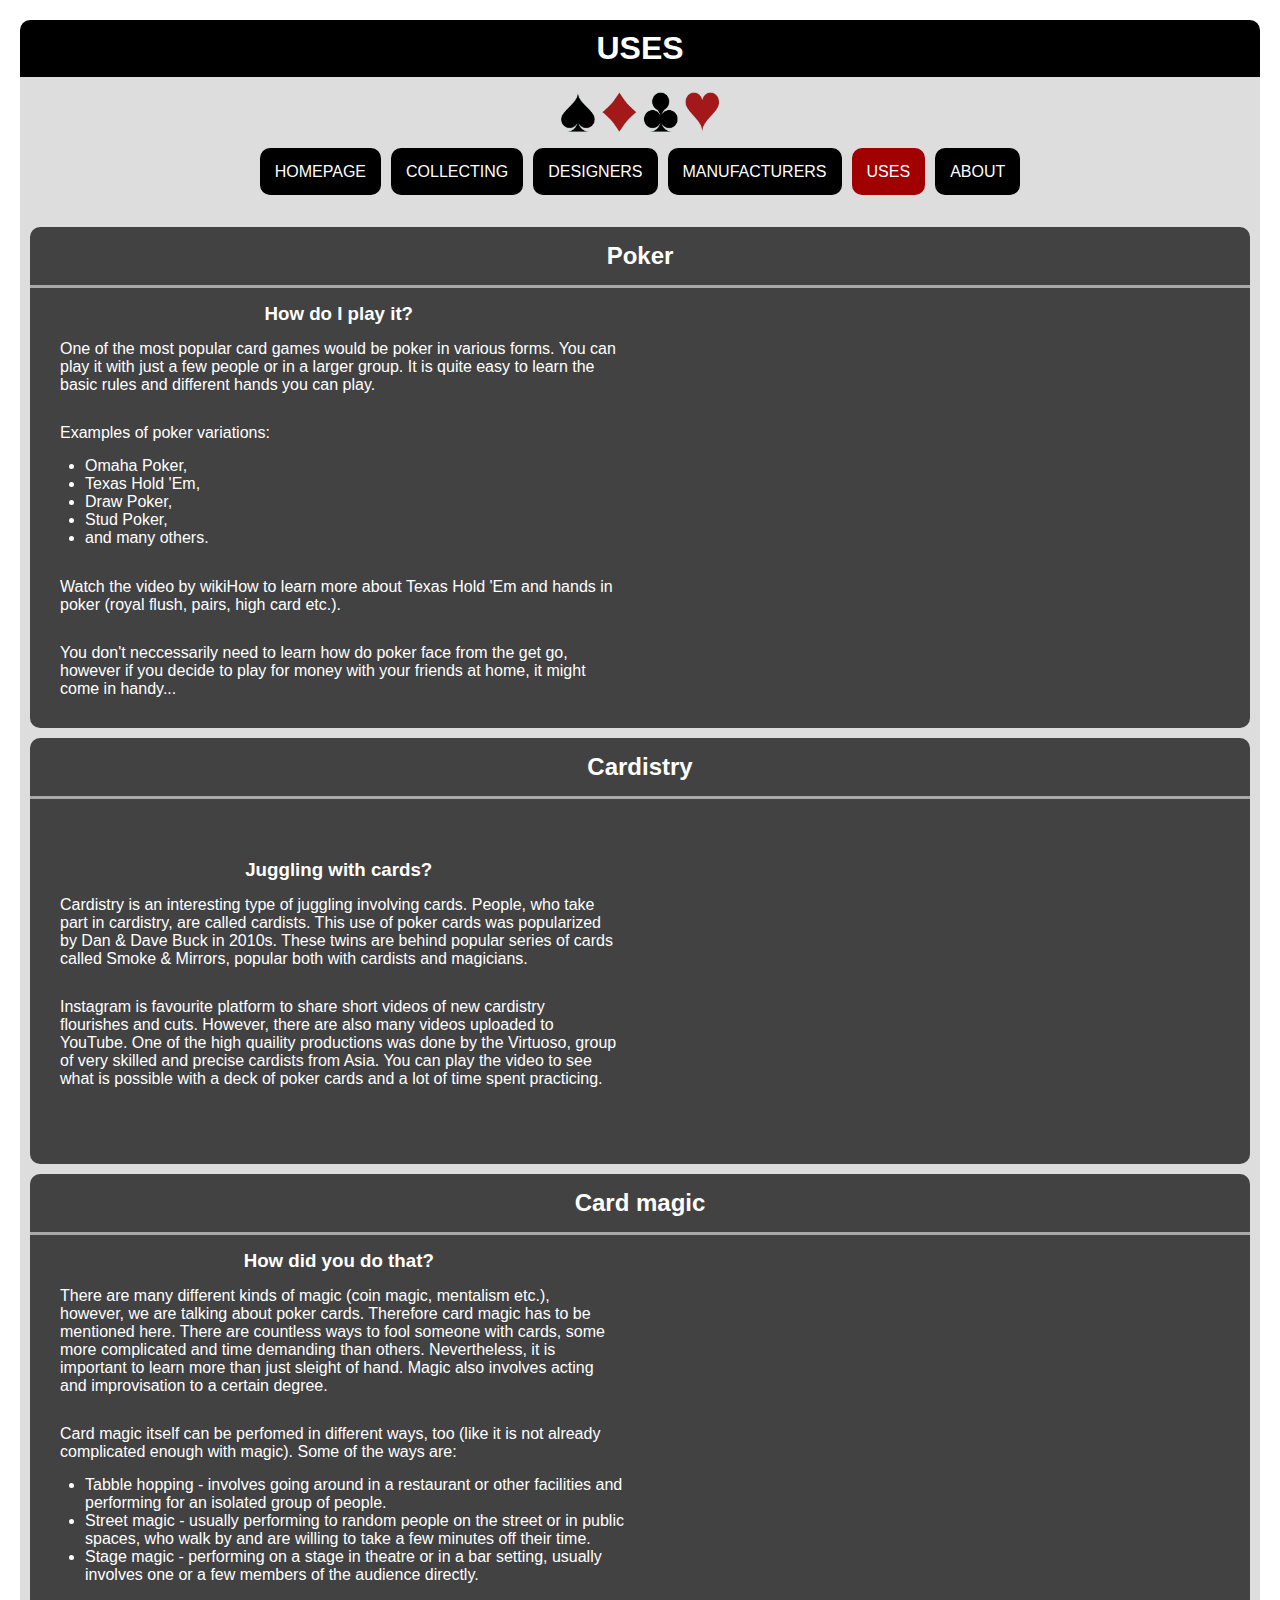
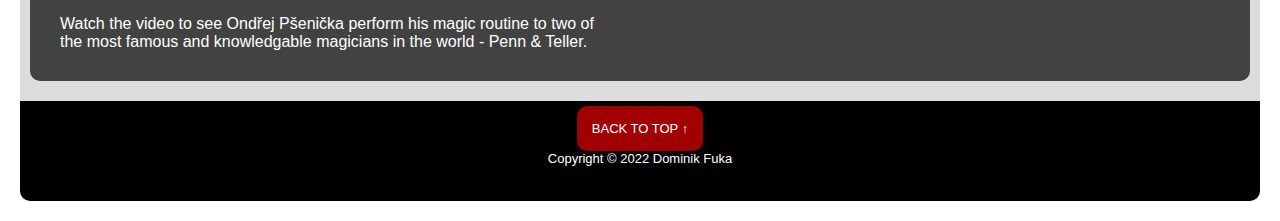
<file: uses/index.html>
<!DOCTYPE html>
<html lang="en">

<head>
    <meta charset="UTF-8">
    <meta http-equiv="X-UA-Compatible" content="IE=edge">
    <meta name="viewport" content="width=device-width, initial-scale=1.0">
    <meta name="description" content="Page about poker cards, their designers, manufacturers, and how to make use of them.">
    <meta name="keywords" content="poker cards, uspcc, cartamundi, cardistry, magic, poker">
    <meta name="author" content="Dominik Fuka">
    <title>Poker cards - Uses</title>
    <link rel="stylesheet" type="text/css" media="screen" href="../assets/css/styles.css">
    <link rel="stylesheet" type="text/css" media="screen" href="../assets/css/uses.css">
    <link rel="stylesheet" type="text/css" media="print" href="../assets/css/print.css">
    <link rel="icon" type="image/x-icon" href="../assets/img/favicon.png">
</head>

<body>
    <header>
        <h1>Uses</h1>
        <div class="header-content-wrapper">
            <img class="suits-img" src="../assets/img/suits.png"
                alt="playing card suits - spade, diamond, club, and heart">
            <nav>
                <ul>
                    <li><a class="btn btn-nav" href="../">Homepage</a></li>
                    <li><a class="btn btn-nav" href="../collecting/">Collecting</a></li>
                    <li><a class="btn btn-nav" href="../designers/">Designers</a></li>
                    <li><a class="btn btn-nav" href="../manufacturers/">Manufacturers</a></li>
                    <li><a class="btn btn-nav btn-current-page" href="./">Uses</a></li>
                    <li><a class="btn btn-nav" href="../about/">About</a></li>
                </ul>
            </nav>
        </div>
    </header>
    <main>
        <article class="black-semitransparent-bg round-corners">
            <h2 class="article-heading">Poker</h2>
            <div class="article-content">
                <div class="paragraphs">
                    <h3>How do I play it?</h3>
                    <p>One of the most popular card games would be poker in various forms. You can play it with just a
                        few people or in a larger group. It is quite easy to learn the basic rules and different hands
                        you can play.</p>
                    <p>Examples of poker variations:</p>
                    <ul>
                        <li>Omaha Poker,</li>
                        <li>Texas Hold 'Em,</li>
                        <li>Draw Poker,</li>
                        <li>Stud Poker,</li>
                        <li>and many others.</li>
                    </ul>
                    <p>Watch the video by wikiHow to learn more about Texas Hold 'Em and hands in poker (royal flush,
                        pairs, high card etc.).</p>
                    <p>You don't neccessarily need to learn how do poker face from the get go, however if you decide to
                        play for money with your friends at home, it might come in handy...</p>
                </div>
                <div class="video-wrapper">
                    <iframe class="round-corners" src="https://www.youtube-nocookie.com/embed/CpSewSHZhmo"
                        title="YouTube video player"
                        allow="accelerometer; autoplay; clipboard-write; encrypted-media; gyroscope; picture-in-picture"
                        allowfullscreen></iframe>
                </div>
            </div>
        </article>
        <article class="black-semitransparent-bg round-corners">
            <h2 class="article-heading">Cardistry</h2>
            <div class="article-content">
                <div class="paragraphs">
                    <h3>Juggling with cards?</h3>
                    <p>Cardistry is an interesting type of juggling involving cards. People, who take part in cardistry,
                        are called cardists. This use of poker cards was popularized by Dan &amp; Dave Buck in 2010s.
                        These twins are behind popular series of cards called Smoke &amp; Mirrors, popular both with
                        cardists and magicians.</p>
                    <p>Instagram is favourite platform to share short videos of new cardistry flourishes and cuts.
                        However, there are also many videos uploaded to YouTube. One of the high quaility productions
                        was done by the Virtuoso, group of very skilled and precise cardists from Asia. You can play the
                        video to see what is possible with a deck of poker cards and a lot of time spent practicing.</p>
                </div>
                <div class="video-wrapper">
                    <iframe class="round-corners" src="https://www.youtube-nocookie.com/embed/S7kG641iA_g"
                        title="YouTube video player"
                        allow="accelerometer; autoplay; clipboard-write; encrypted-media; gyroscope; picture-in-picture"
                        allowfullscreen></iframe>
                </div>
            </div>
        </article>
        <article class="black-semitransparent-bg round-corners">
            <h2 class="article-heading">Card magic</h2>
            <div class="article-content">
                <div class="paragraphs">
                    <h3>How did you do that?</h3>
                    <p>There are many different kinds of magic (coin magic, mentalism etc.), however, we are talking
                        about poker cards. Therefore card magic has to be mentioned here. There are countless ways to
                        fool someone with cards, some more complicated and time demanding than others. Nevertheless, it
                        is important to learn more than just sleight of hand. Magic also involves acting and
                        improvisation to a certain degree.</p>
                    <p>Card magic itself can be perfomed in different ways, too (like it is not already complicated
                        enough with magic). Some of the ways are:</p>
                    <ul>
                        <li>Tabble hopping - involves going around in a restaurant or other facilities and performing
                            for an isolated group of people.</li>
                        <li>Street magic - usually performing to random people on the street or in public spaces, who
                            walk by and are willing to take a few minutes off their time.</li>
                        <li>Stage magic - performing on a stage in theatre or in a bar setting, usually involves one or
                            a few members of the audience directly.</li>
                    </ul>
                    <p>Watch the video to see Ondřej Pšenička perform his magic routine to two of the most famous and
                        knowledgable magicians in the world - Penn &amp; Teller.</p>
                </div>
                <div class="video-wrapper">
                    <iframe class="round-corners" src="https://www.youtube-nocookie.com/embed/pYw4ibT_xrk"
                        title="YouTube video player"
                        allow="accelerometer; autoplay; clipboard-write; encrypted-media; gyroscope; picture-in-picture"
                        allowfullscreen></iframe>
                </div>
            </div>
        </article>
    </main>
    <footer>
        <a class="btn btn-back-to-top" href="#">Back to top &#8593;</a>
        <p>Copyright &#169; 2022 Dominik Fuka</p>
    </footer>
</body>

</html>
</file>
<file: assets/css/styles.css>
* {
    box-sizing: border-box;
}

body {
    font-family: 'Segoe UI', Tahoma, Geneva, Verdana, sans-serif;
    color: white;
    padding: 20px;
    margin: 0px;
}

.header-content-wrapper {
    display: flex;
    flex-direction: column;
    background-color: rgb(221, 221, 221);
    margin: 0px;
}

.suits-img {
    height: 40px;
    margin: 15px auto 0px auto;
}

header h1 {
    background-color: rgb(0, 0, 0);
    text-align: center;
    text-transform: uppercase;
    padding: 10px;
    margin: 0px;
    border-radius: 10px 10px 0px 0px;
}

nav {
    margin-top: 15px;
    padding-bottom: 20px;
}

nav ul {
    display: flex;
    justify-content: center;
    flex-wrap: wrap;
    list-style-type: none;
    gap: 40px 10px;
    padding: 0px;
}

footer {
    background-color: black;
    font-size: small;
    text-align: center;
    padding: 20px 0px;
    border-radius: 0px 0px 10px 10px;
}

.btn {
    background-color: rgb(161, 0, 0);
    color: white;
    text-decoration: none;
    padding: 15px;
    text-transform: uppercase;
    border-radius: 10px;
    cursor: crosshair;
    white-space: nowrap;
}

.btn:hover {
    background-color: rgba(161, 0, 0, 0.6);
}

.btn-nav {
    background-color: rgb(0, 0, 0);
}

.btn-current-page {
    background-color: rgb(161, 0, 0);
}

.btn-current-page:hover {
    background-color: rgb(161, 0, 0);
}

.btn-centered {
    margin: 20px auto 0px auto;
}

p {
    margin: 0px;
    padding: 15px;
}

.round-corners {
    border-radius: 10px;
}

.black-semitransparent-bg {
    background-color: rgba(0, 0, 0, 0.7);
}

.article-heading {
    text-align: center;
    padding: 15px 0px;
    margin: 0px;
    border-bottom: 3px darkgray solid;
}
</file>
<file: assets/css/homepage.css>
.banners-wrapper {
    background-color: rgb(221, 221, 221);
    margin: 0px;
    padding: 20px 15px;
    display: flex;
    gap: 10px 10px;
}

.banner {
    padding: 20px;
    background-color: gray;
    background-size: cover;
    background-repeat: no-repeat;
    flex-basis: 25%;
    display: flex;
    flex-direction: column;
    justify-content: space-between;
}

@media (max-width: 1024px) {
    .banners-wrapper {
        flex-wrap: wrap;
        justify-content: center;
    }
    
    .banner {
        flex-basis: 48%;
    }
}

@media (max-width: 580px) {
    .banner {
        flex-basis: 100%;
    }
}

.banner h2 {
    padding: 10px;
    margin: 0px;
    border-radius: 10px 10px 0px 0px;
}

.banner p {
    border-radius: 0px 0px 10px 10px;
}

.collecting {
    background-image: url("../img/collecting_banner_bg.jpg");
}

.designers {
    background-image: url("../img/designers_banner_bg-min.jpg");
}

.manufacturers {
    background-image: url("../img/manufacturers_banner_bg.jpg");
}

.uses {
    background-image: url("../img/uses_banner_bg.jpeg");
}

.welcome-section {
    background-color: rgb(221, 221, 221);
    padding: 0px 15px;
}
</file>
<file: assets/css/print.css>
.header-content-wrapper {
    display: none;
}

.btn {
    display: none;
}

.no-logo-on-print {
    display: none;
}

iframe {
    display: none;
}

.designer-profile>figure {
    display: none;
}

.design-gallery {
    display: flex;
}

.design-gallery>figure {
    flex-basis: 20%;
}

.design-gallery>figure>img {
    width: 100%;
}

h1 {
    margin: 0px;
    font-size: x-large;
}

h2 {
    margin: 5px 0px 0px 0px;
    font-size: larger;
}

h3 {
    margin: 0px;
    font-size: large;
}

p {
    margin: 5px 0px;
    font-size: medium;
}

p:last-child {
    margin-bottom: 10px;
}

ul {
    margin: 5px 0px;
}

footer>p {
    font-size: smaller;
}
</file>
<file: assets/css/designers.css>
section {
    background-color: rgb(221, 221, 221);
}

section:first-of-type {
    padding: 20px;
}

.designers-content-wrapper {
    padding: 0px 15px 15px 15px;
}

.designer-selection {
    display: flex;
    justify-content: center;
    gap: 10px 10px;
    padding: 0px 15px 15px 15px;
}

@media (max-width: 1024px) {
    .designer-selection {
        flex-wrap: wrap;
    }
}

.designer-navigation {
    display: flex;
    flex-direction: column;
    justify-content: center;
    padding-bottom: 15px;
}

.btn-back-to-selection {
    margin: 0px auto;
}

.designer-container {
    margin-bottom: 15px;
}

.designer-container > h2 {
    text-align: center;
}

.designer-container h3 {
    margin: 0px;
    padding: 0px 0px 0px 15px;
}

.designer-container:last-child {
    margin-bottom: 0px;
}

.designer-profile {
    display: flex;
    padding-bottom: 15px;
}

.designer-profile h3 {
    padding: 15px 15px 0px 15px;
    margin: 0px;
}

.designer-profile ul {
    padding-top: 15px;
}

.designer-profile > div {
    flex-basis: 66%;
    display: flex;
    flex-direction: column;
    justify-content: center;
    padding: 20px;
}

.designer-profile > figure {
    flex-basis: 33%;
    margin: 0px;
    padding: 15px 0px 0px 15px;
}

.designer-profile figure > img {
    width: 100%;
    border-radius: 10px;
}

@media (max-width: 768px) {
    .designer-profile {
        flex-direction: column-reverse;
        align-items: center;
    }

    .designer-profile > figure {
        padding: 15px;
    }
}

.designer-profile ul {
    margin: 0px;
}

.design-gallery {
    display: flex;
    gap: 10px 10px;
    padding: 20px;
}

.design-gallery > figure {
    flex-basis: 20%;
    margin: 0px;
}

.design-gallery > figure > img {
    width: 100%;
}

@media (max-width: 1024px) {
    .design-gallery {
        flex-wrap: wrap;
        justify-content: center;
    }

    .design-gallery > figure {
        flex-basis: 32%;
    }
}

@media (max-width: 768px) {
    .design-gallery > figure {
        flex-basis: 48%;
    }
}

@media (max-width: 480px) {
    .design-gallery > figure {
        flex-basis: 100%;
    }
}
</file>
<file: assets/css/manufacturers.css>
.page-content-wrapper {
    background-color: rgb(221, 221, 221);
    padding: 10px;
    margin: 0px;
}

.intro-section {
    margin-bottom: 25px;
}

.manufacturers-section > article {
    margin-bottom: 10px;
    display: flex;
    flex-direction: column;
    align-items: center;
}

.manufacturers-section:last-child {
    margin-bottom: 0px;
}

article > h2 {
    width: 100%;
}

article {
    padding-bottom: 15px;
}

.article-content {
    display: flex;
}

.article-content > figure {
    flex-basis: 33%;
    margin: 0px;
    padding: 15px;
}

.article-content > .paragraphs {
    flex-basis: 66%;
    display: flex;
    flex-direction: column;
    justify-content: center;
}

@media (max-width: 768px) {
    .article-content {
        flex-direction: column-reverse;
    }

    .article-content > figure {
        padding: 15px 20px;
    }
}

figure > img {
    width: 100%;
    border-radius: 10px;
}

article > .btn-centered {
    margin-top: 0px;
}
</file>
<file: assets/css/uses.css>
h3 {
    text-align: center;
    margin: 0px;
}

main {
    background-color: rgb(221, 221, 221);
    padding: 10px;
}

main article:last-child {
    margin-bottom: 0px;
}

.article-content {
    display: flex;
    justify-content: center;
    margin-bottom: 10px;
    padding: 15px;
    gap: 15px 15px;
}

.article-content>.paragraphs {
    flex-basis: 50%;
    display: flex;
    flex-direction: column;
    justify-content: center;
}

.paragraphs>ul {
    margin-top: 0px;
}

.article-content>.video-wrapper {
    flex-basis: 50%;
    position: relative;
    height: 0px;
    padding-bottom: 28.125%;
    margin: auto 0px;
}

.video-wrapper>iframe {
    position: absolute;
    width: 100%;
    height: 100%;
    left: 0px;
    top: 0px;
    border: none;
}

@media (max-width: 1024px) {
    .article-content {
        flex-direction: column;
    }

    .article-content>.video-wrapper {
        padding-bottom: 56.25%;
    }
}
</file>
